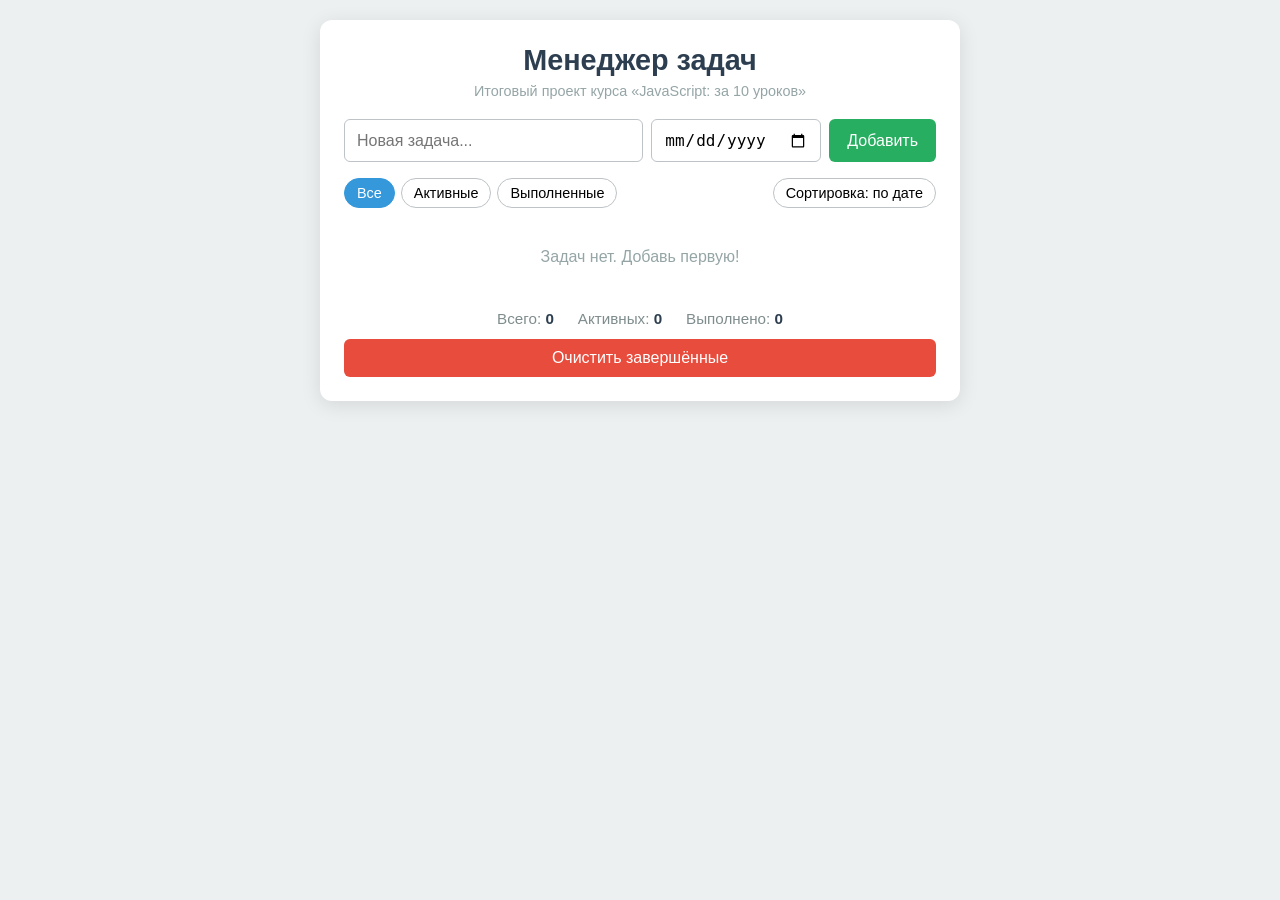
<file: Lesson-10/project/index.html>
<!DOCTYPE html>
<html lang="ru">
<head>
  <meta charset="UTF-8">
  <meta name="viewport" content="width=device-width, initial-scale=1.0">
  <title>Итоговый проект — Менеджер задач</title>
  <link rel="stylesheet" href="css/style.css">
</head>
<body>
  <div class="container">
    <header>
      <h1>Менеджер задач</h1>
      <p class="subtitle">Итоговый проект курса «JavaScript: за 10 уроков»</p>
    </header>

    <form id="task-form" class="task-form">
      <input type="text" id="task-input" placeholder="Новая задача..." autocomplete="off">
      <input type="date" id="deadline-input">
      <button type="submit">Добавить</button>
    </form>

    <section class="toolbar">
      <div class="filters">
        <button data-filter="all" class="filter-btn active">Все</button>
        <button data-filter="active" class="filter-btn">Активные</button>
        <button data-filter="completed" class="filter-btn">Выполненные</button>
      </div>
      <button id="sort-btn" class="sort-btn">Сортировка: по дате</button>
    </section>

    <ul id="task-list" class="task-list"></ul>

    <section class="stats">
      <span>Всего: <b id="stat-total">0</b></span>
      <span>Активных: <b id="stat-active">0</b></span>
      <span>Выполнено: <b id="stat-completed">0</b></span>
    </section>

    <button id="clear-btn" class="clear-btn">Очистить завершённые</button>
  </div>

  <script src="js/app.js"></script>
</body>
</html>
</file>
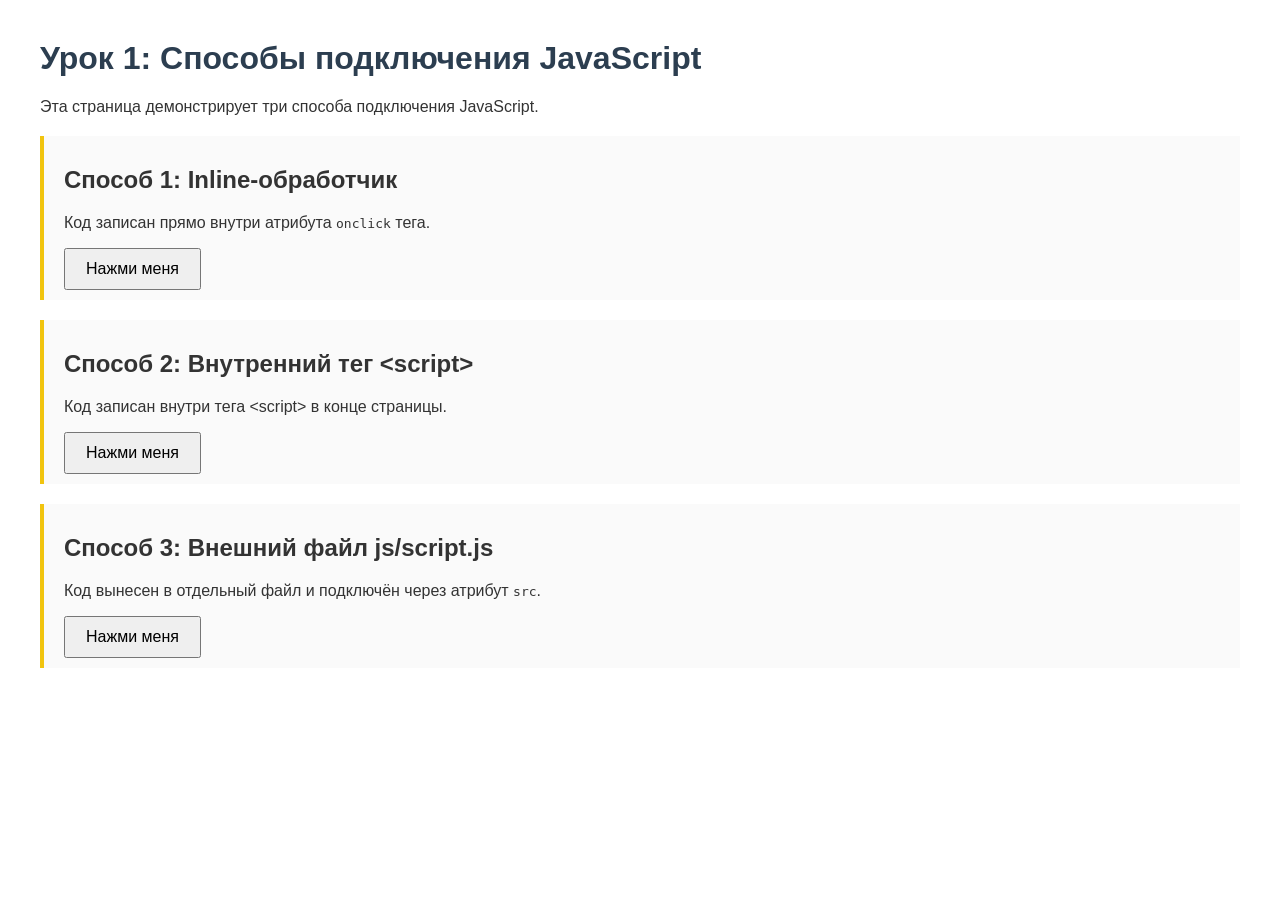
<file: Lesson-1/practice-1.html>
<!DOCTYPE html>
<html lang="ru">
<head>
  <meta charset="UTF-8">
  <meta name="viewport" content="width=device-width, initial-scale=1.0">
  <title>Урок 1 — Практика: Способы подключения JavaScript</title>
  <style>
    body { font-family: Arial, sans-serif; margin: 40px; color: #333; }
    h1 { color: #2c3e50; }
    button { padding: 10px 20px; font-size: 16px; cursor: pointer; }
    .block { border-left: 4px solid #f1c40f; padding: 10px 20px; margin: 20px 0; background: #fafafa; }
  </style>
</head>
<body>

  <h1>Урок 1: Способы подключения JavaScript</h1>

  <p>Эта страница демонстрирует три способа подключения JavaScript.</p>

  <!-- Способ 1: Inline-обработчик (атрибут onclick) -->
  <div class="block">
    <h2>Способ 1: Inline-обработчик</h2>
    <p>Код записан прямо внутри атрибута <code>onclick</code> тега.</p>
    <button onclick="alert('Привет из inline-обработчика!'); console.log('Inline: атрибут onclick');">
      Нажми меня
    </button>
  </div>

  <!-- Способ 2: Внутренний скрипт -->
  <div class="block">
    <h2>Способ 2: Внутренний тег &lt;script&gt;</h2>
    <p>Код записан внутри тега &lt;script&gt; в конце страницы.</p>
    <button id="internal-btn">Нажми меня</button>
  </div>

  <!-- Способ 3: Внешний файл -->
  <div class="block">
    <h2>Способ 3: Внешний файл js/script.js</h2>
    <p>Код вынесен в отдельный файл и подключён через атрибут <code>src</code>.</p>
    <button id="external-btn">Нажми меня</button>
  </div>

  <script>
    // Внутренний скрипт — второй способ подключения
    const internalBtn = document.getElementById('internal-btn');
    internalBtn.addEventListener('click', () => {
      alert('Привет из внутреннего тега script!');
      console.log('Внутренний: тег <script>');
    });
  </script>

  <!-- Внешний скрипт — третий способ подключения -->
  <script src="js/external.js"></script>
</body>
</html>
</file>
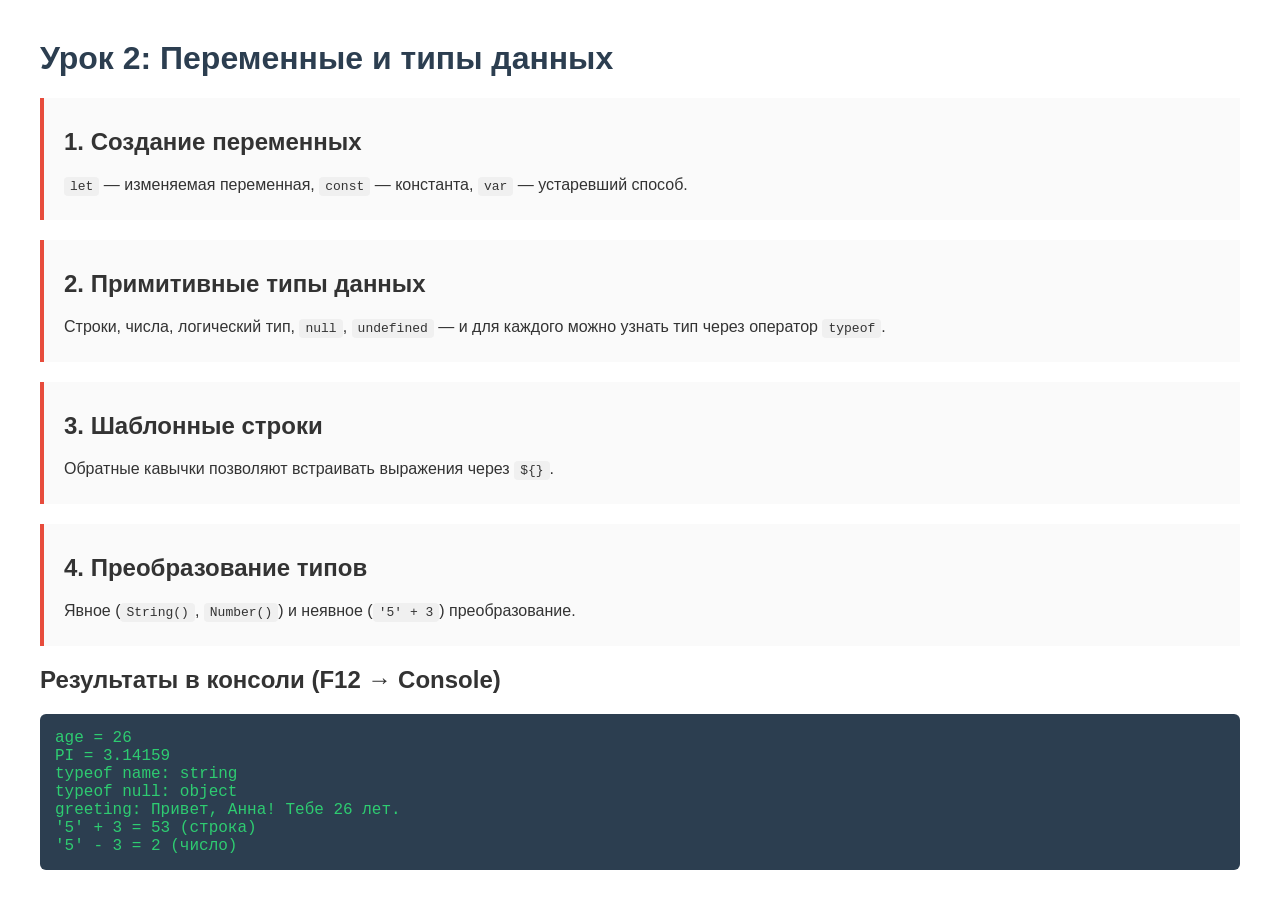
<file: Lesson-2/practice-2.html>
<!DOCTYPE html>
<html lang="ru">
<head>
  <meta charset="UTF-8">
  <meta name="viewport" content="width=device-width, initial-scale=1.0">
  <title>Урок 2 — Практика: Переменные и типы данных</title>
  <style>
    body { font-family: Arial, sans-serif; margin: 40px; color: #333; }
    h1 { color: #2c3e50; }
    .block { border-left: 4px solid #e74c3c; padding: 10px 20px; margin: 20px 0; background: #fafafa; }
    code { background: #f0f0f0; padding: 2px 6px; border-radius: 4px; }
    #output { background: #2c3e50; color: #2ecc71; padding: 15px; border-radius: 6px;
      font-family: "Courier New", monospace; white-space: pre-wrap; }
  </style>
</head>
<body>

  <h1>Урок 2: Переменные и типы данных</h1>

  <div class="block">
    <h2>1. Создание переменных</h2>
    <p>
      <code>let</code> — изменяемая переменная, <code>const</code> — константа,
      <code>var</code> — устаревший способ.
    </p>
  </div>

  <div class="block">
    <h2>2. Примитивные типы данных</h2>
    <p>Строки, числа, логический тип, <code>null</code>, <code>undefined</code> — и для каждого можно узнать тип через оператор <code>typeof</code>.</p>
  </div>

  <div class="block">
    <h2>3. Шаблонные строки</h2>
    <p>Обратные кавычки позволяют встраивать выражения через <code>${}</code>.</p>
  </div>

  <div class="block">
    <h2>4. Преобразование типов</h2>
    <p>Явное (<code>String()</code>, <code>Number()</code>) и неявное (<code>'5' + 3</code>) преобразование.</p>
  </div>

  <h2>Результаты в консоли (F12 → Console)</h2>
  <div id="output">Открой консоль браузера — туда выводится результат!</div>

  <script src="js/script.js"></script>
</body>
</html>
</file>
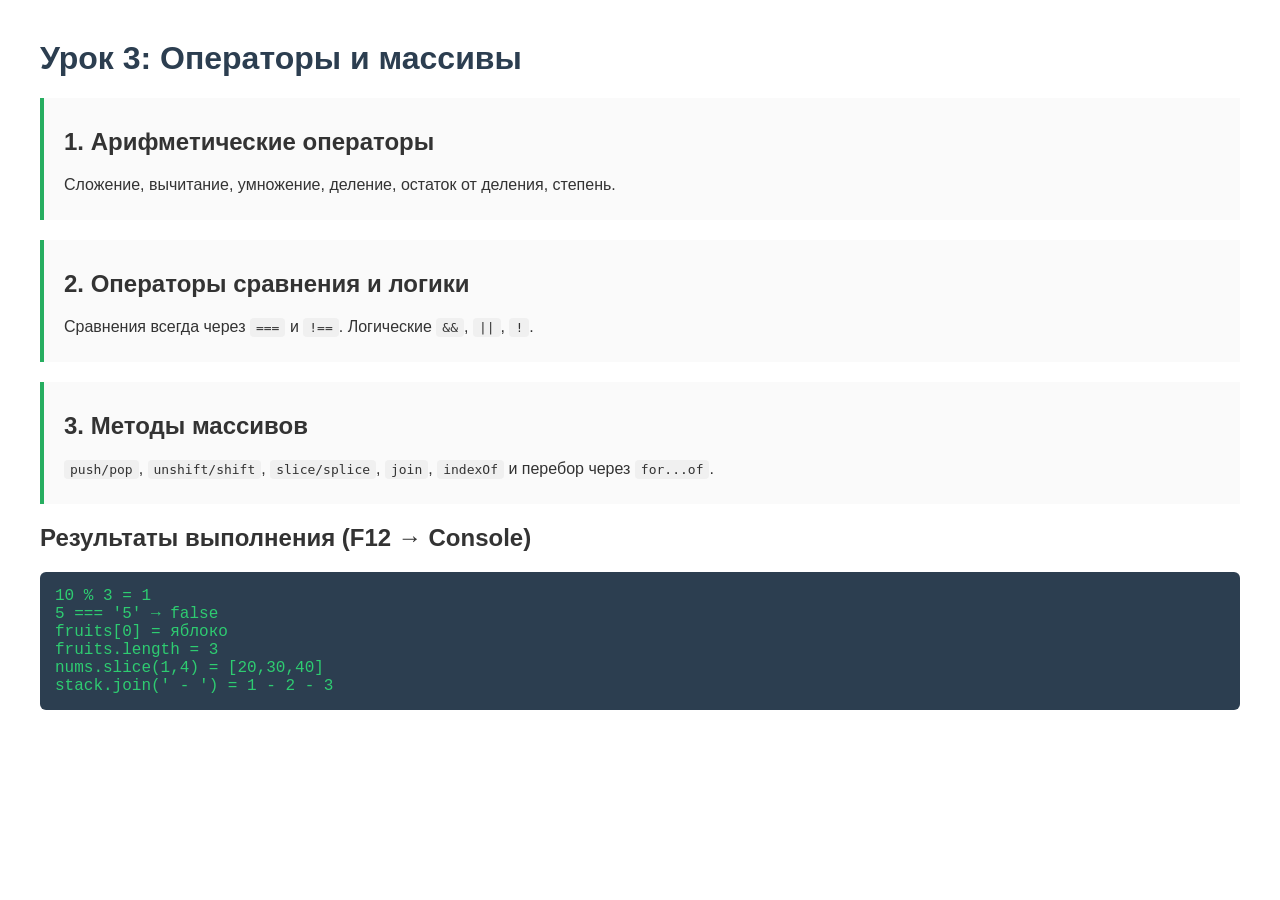
<file: Lesson-3/practice-3.html>
<!DOCTYPE html>
<html lang="ru">
<head>
  <meta charset="UTF-8">
  <meta name="viewport" content="width=device-width, initial-scale=1.0">
  <title>Урок 3 — Практика: Операторы и массивы</title>
  <style>
    body { font-family: Arial, sans-serif; margin: 40px; color: #333; }
    h1 { color: #2c3e50; }
    .block { border-left: 4px solid #27ae60; padding: 10px 20px; margin: 20px 0; background: #fafafa; }
    code { background: #f0f0f0; padding: 2px 6px; border-radius: 4px; }
    #output { background: #2c3e50; color: #2ecc71; padding: 15px; border-radius: 6px;
      font-family: "Courier New", monospace; white-space: pre-wrap; }
  </style>
</head>
<body>

  <h1>Урок 3: Операторы и массивы</h1>

  <div class="block">
    <h2>1. Арифметические операторы</h2>
    <p>Сложение, вычитание, умножение, деление, остаток от деления, степень.</p>
  </div>

  <div class="block">
    <h2>2. Операторы сравнения и логики</h2>
    <p>Сравнения всегда через <code>===</code> и <code>!==</code>. Логические <code>&amp;&amp;</code>, <code>||</code>, <code>!</code>.</p>
  </div>

  <div class="block">
    <h2>3. Методы массивов</h2>
    <p><code>push/pop</code>, <code>unshift/shift</code>, <code>slice/splice</code>, <code>join</code>, <code>indexOf</code> и перебор через <code>for...of</code>.</p>
  </div>

  <h2>Результаты выполнения (F12 → Console)</h2>
  <div id="output">Открой консоль браузера.</div>

  <script src="js/script.js"></script>
</body>
</html>
</file>
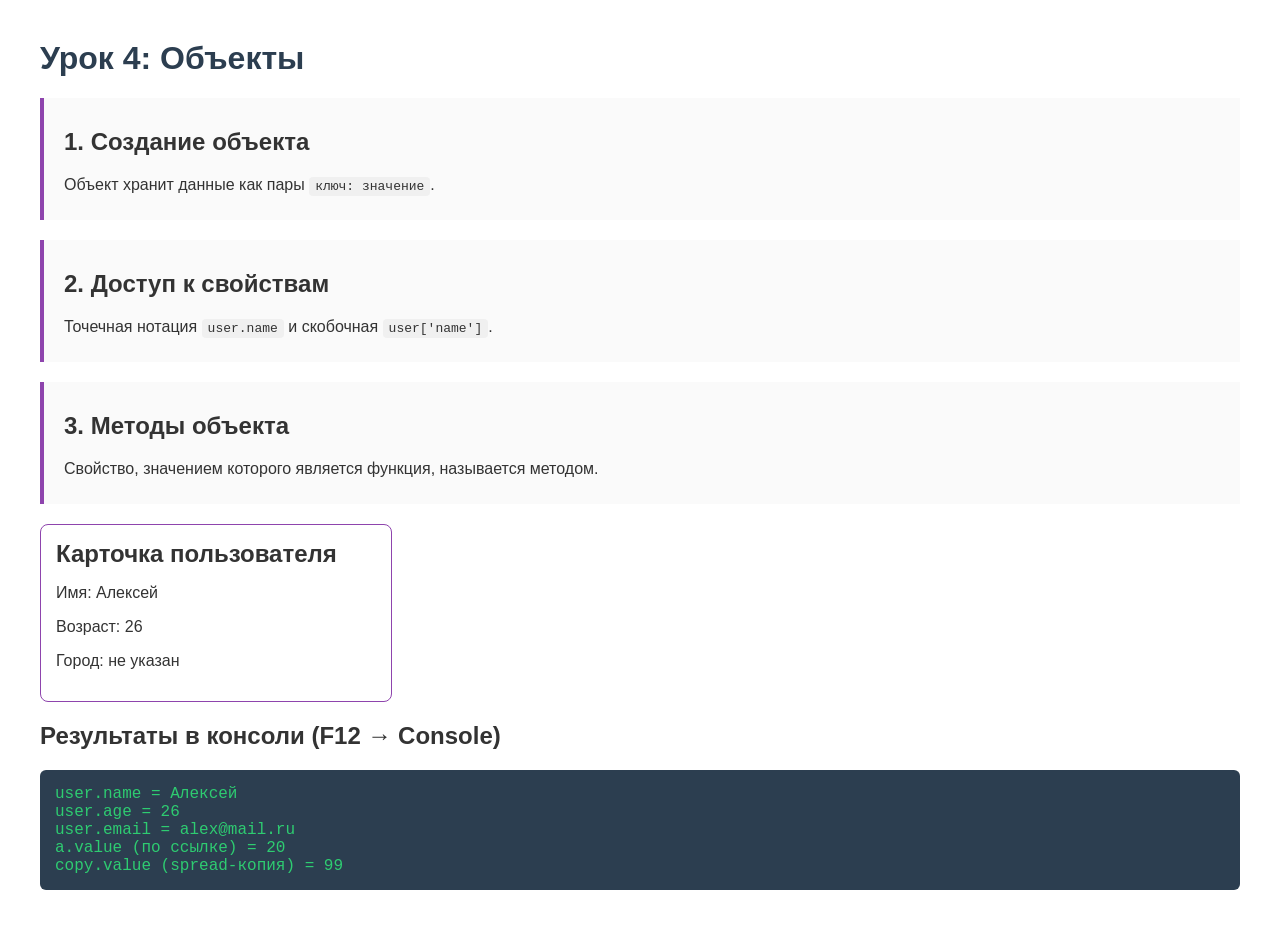
<file: Lesson-4/practice-4.html>
<!DOCTYPE html>
<html lang="ru">
<head>
  <meta charset="UTF-8">
  <meta name="viewport" content="width=device-width, initial-scale=1.0">
  <title>Урок 4 — Практика: Объекты</title>
  <style>
    body { font-family: Arial, sans-serif; margin: 40px; color: #333; }
    h1 { color: #2c3e50; }
    .block { border-left: 4px solid #8e44ad; padding: 10px 20px; margin: 20px 0; background: #fafafa; }
    code { background: #f0f0f0; padding: 2px 6px; border-radius: 4px; }
    #output { background: #2c3e50; color: #2ecc71; padding: 15px; border-radius: 6px;
      font-family: "Courier New", monospace; white-space: pre-wrap; }
    #user-card { border: 1px solid #8e44ad; border-radius: 8px; padding: 15px; max-width: 320px; }
    #user-card h2 { margin: 0 0 10px; }
  </style>
</head>
<body>

  <h1>Урок 4: Объекты</h1>

  <div class="block">
    <h2>1. Создание объекта</h2>
    <p>Объект хранит данные как пары <code>ключ: значение</code>.</p>
  </div>

  <div class="block">
    <h2>2. Доступ к свойствам</h2>
    <p>Точечная нотация <code>user.name</code> и скобочная <code>user['name']</code>.</p>
  </div>

  <div class="block">
    <h2>3. Методы объекта</h2>
    <p>Свойство, значением которого является функция, называется методом.</p>
  </div>

  <div id="user-card">
    <h2>Карточка пользователя</h2>
    <p id="card-name"></p>
    <p id="card-age"></p>
    <p id="card-city"></p>
  </div>

  <h2>Результаты в консоли (F12 → Console)</h2>
  <div id="output">Открой консоль браузера.</div>

  <script src="js/script.js"></script>
</body>
</html>
</file>
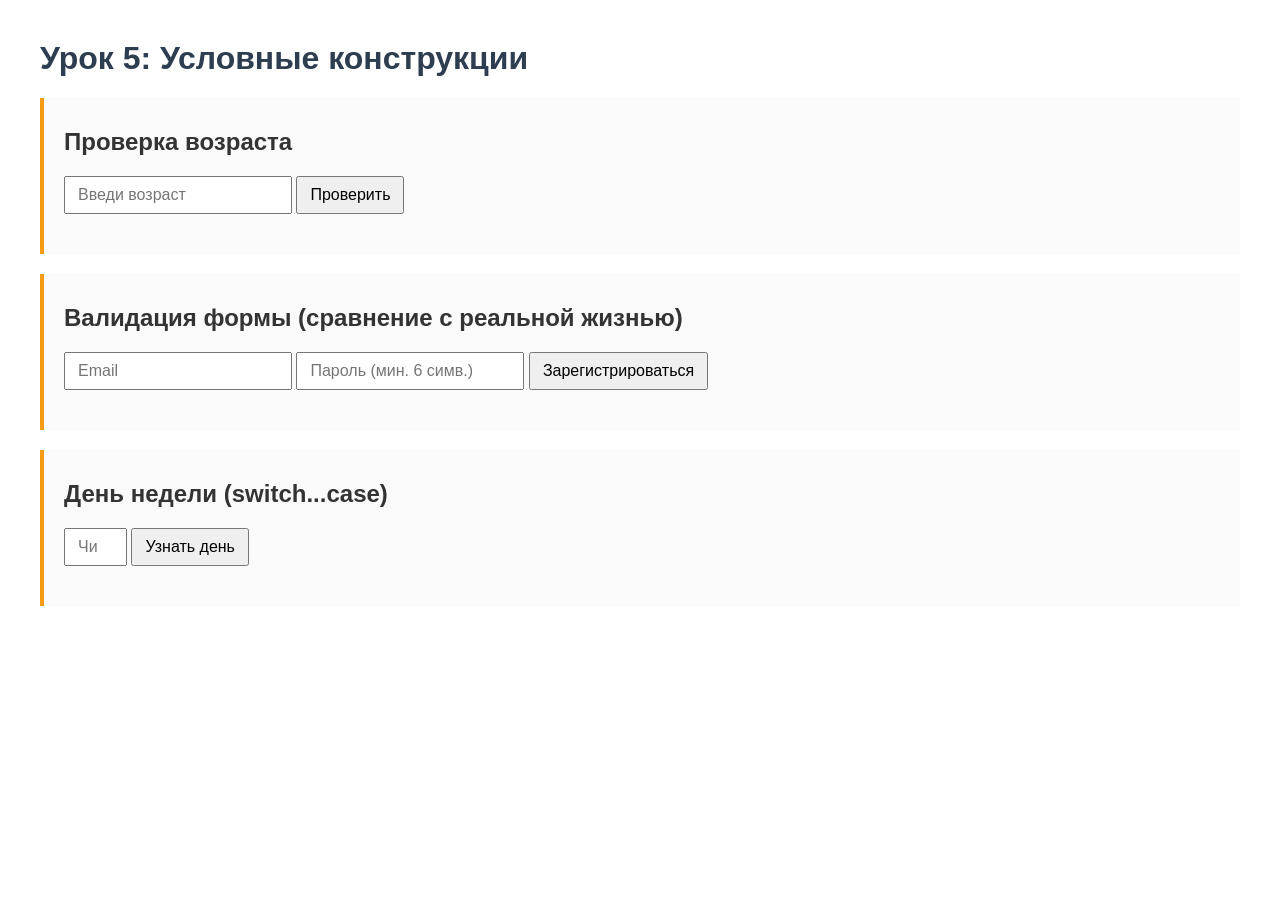
<file: Lesson-5/practice-5.html>
<!DOCTYPE html>
<html lang="ru">
<head>
  <meta charset="UTF-8">
  <meta name="viewport" content="width=device-width, initial-scale=1.0">
  <title>Урок 5 — Практика: Условные конструкции</title>
  <style>
    body { font-family: Arial, sans-serif; margin: 40px; color: #333; }
    h1 { color: #2c3e50; }
    .block { border-left: 4px solid #f39c12; padding: 10px 20px; margin: 20px 0; background: #fafafa; }
    code { background: #f0f0f0; padding: 2px 6px; border-radius: 4px; }
    input, button { padding: 8px 12px; font-size: 16px; }
    .result { padding: 10px; border-radius: 6px; margin-top: 10px; font-weight: bold; }
    .ok { background: #d4efdf; color: #27ae60; }
    .warn { background: #fdebd0; color: #e67e22; }
    .err { background: #fadbd8; color: #c0392b; }
  </style>
</head>
<body>

  <h1>Урок 5: Условные конструкции</h1>

  <div class="block">
    <h2>Проверка возраста</h2>
    <input type="number" id="age-input" placeholder="Введи возраст" min="0">
    <button id="age-btn">Проверить</button>
    <div id="age-result" class="result"></div>
  </div>

  <div class="block">
    <h2>Валидация формы (сравнение с реальной жизнью)</h2>
    <input type="email" id="email-input" placeholder="Email">
    <input type="password" id="password-input" placeholder="Пароль (мин. 6 симв.)">
    <button id="form-btn">Зарегистрироваться</button>
    <div id="form-result" class="result"></div>
  </div>

  <div class="block">
    <h2>День недели (switch...case)</h2>
    <input type="number" id="day-input" placeholder="Число от 1 до 7" min="1" max="7">
    <button id="day-btn">Узнать день</button>
    <div id="day-result" class="result"></div>
  </div>

  <script src="js/script.js"></script>
</body>
</html>
</file>
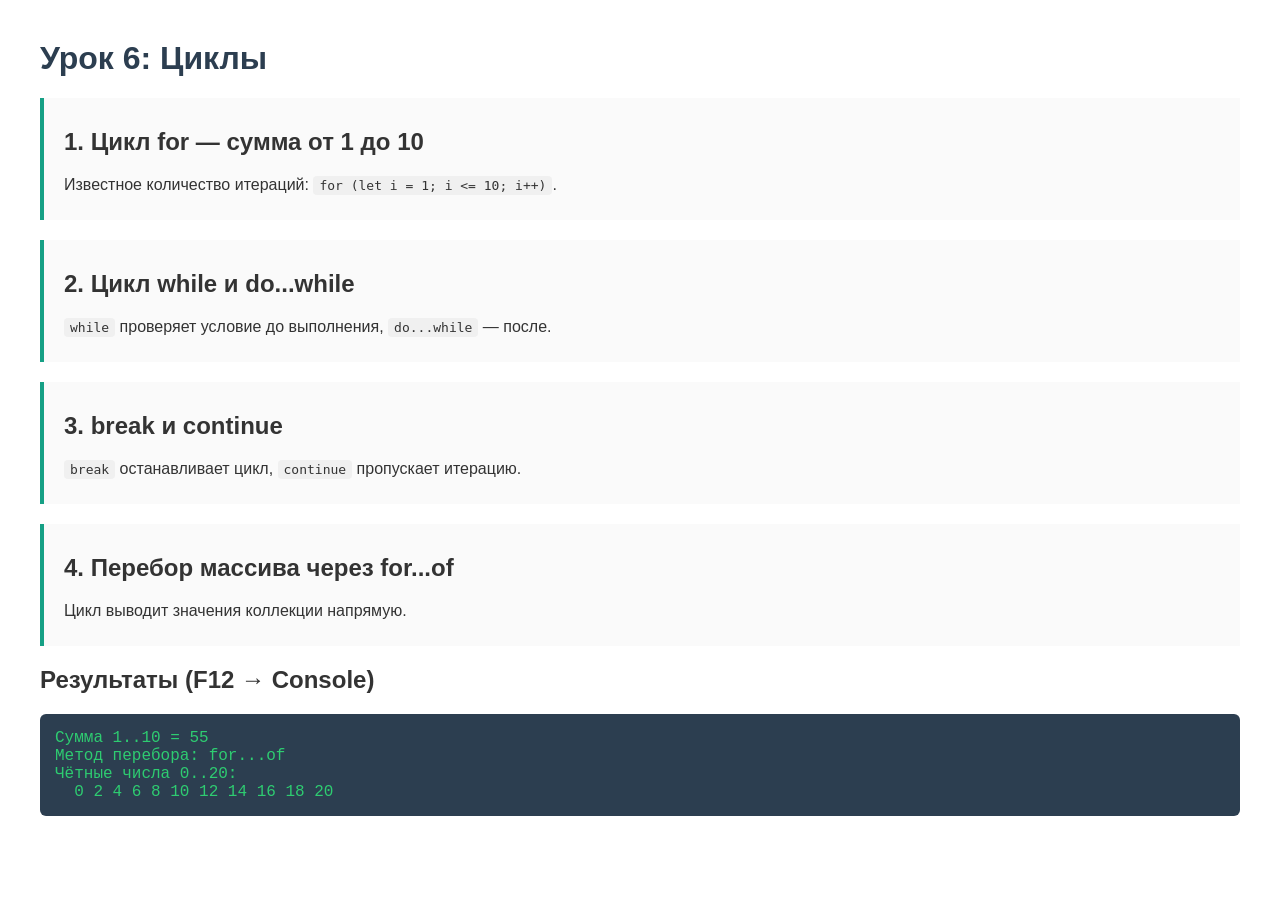
<file: Lesson-6/practice-6.html>
<!DOCTYPE html>
<html lang="ru">
<head>
  <meta charset="UTF-8">
  <meta name="viewport" content="width=device-width, initial-scale=1.0">
  <title>Урок 6 — Практика: Циклы</title>
  <style>
    body { font-family: Arial, sans-serif; margin: 40px; color: #333; }
    h1 { color: #2c3e50; }
    .block { border-left: 4px solid #16a085; padding: 10px 20px; margin: 20px 0; background: #fafafa; }
    code { background: #f0f0f0; padding: 2px 6px; border-radius: 4px; }
    #output { background: #2c3e50; color: #2ecc71; padding: 15px; border-radius: 6px;
      font-family: "Courier New", monospace; white-space: pre-wrap; }
  </style>
</head>
<body>

  <h1>Урок 6: Циклы</h1>

  <div class="block">
    <h2>1. Цикл for — сумма от 1 до 10</h2>
    <p>Известное количество итераций: <code>for (let i = 1; i &lt;= 10; i++)</code>.</p>
  </div>

  <div class="block">
    <h2>2. Цикл while и do...while</h2>
    <p><code>while</code> проверяет условие до выполнения, <code>do...while</code> — после.</p>
  </div>

  <div class="block">
    <h2>3. break и continue</h2>
    <p><code>break</code> останавливает цикл, <code>continue</code> пропускает итерацию.</p>
  </div>

  <div class="block">
    <h2>4. Перебор массива через for...of</h2>
    <p>Цикл выводит значения коллекции напрямую.</p>
  </div>

  <h2>Результаты (F12 → Console)</h2>
  <div id="output">Открой консоль браузера.</div>

  <script src="js/script.js"></script>
</body>
</html>
</file>
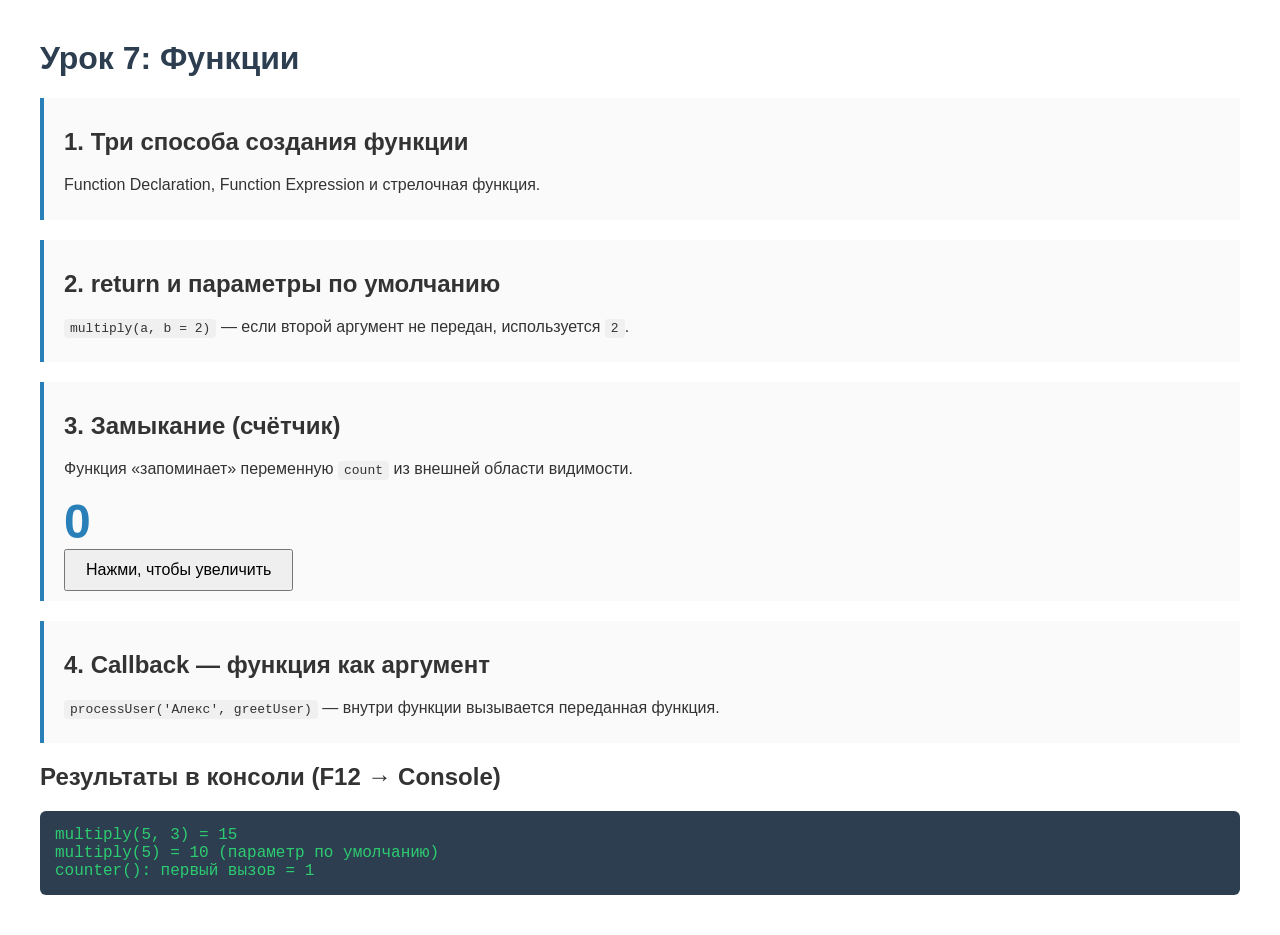
<file: Lesson-7/practice-7.html>
<!DOCTYPE html>
<html lang="ru">
<head>
  <meta charset="UTF-8">
  <meta name="viewport" content="width=device-width, initial-scale=1.0">
  <title>Урок 7 — Практика: Функции</title>
  <style>
    body { font-family: Arial, sans-serif; margin: 40px; color: #333; }
    h1 { color: #2c3e50; }
    .block { border-left: 4px solid #2980b9; padding: 10px 20px; margin: 20px 0; background: #fafafa; }
    code { background: #f0f0f0; padding: 2px 6px; border-radius: 4px; }
    button { padding: 10px 20px; font-size: 16px; cursor: pointer; }
    #counter { font-size: 3rem; color: #2980b9; font-weight: bold; }
    #output { background: #2c3e50; color: #2ecc71; padding: 15px; border-radius: 6px;
      font-family: "Courier New", monospace; white-space: pre-wrap; }
  </style>
</head>
<body>

  <h1>Урок 7: Функции</h1>

  <div class="block">
    <h2>1. Три способа создания функции</h2>
    <p>Function Declaration, Function Expression и стрелочная функция.</p>
  </div>

  <div class="block">
    <h2>2. return и параметры по умолчанию</h2>
    <p><code>multiply(a, b = 2)</code> — если второй аргумент не передан, используется <code>2</code>.</p>
  </div>

  <div class="block">
    <h2>3. Замыкание (счётчик)</h2>
    <p>Функция «запоминает» переменную <code>count</code> из внешней области видимости.</p>
    <div id="counter">0</div>
    <button id="counter-btn">Нажми, чтобы увеличить</button>
  </div>

  <div class="block">
    <h2>4. Callback — функция как аргумент</h2>
    <p><code>processUser('Алекс', greetUser)</code> — внутри функции вызывается переданная функция.</p>
  </div>

  <h2>Результаты в консоли (F12 → Console)</h2>
  <div id="output">Открой консоль браузера.</div>

  <script src="js/script.js"></script>
</body>
</html>
</file>
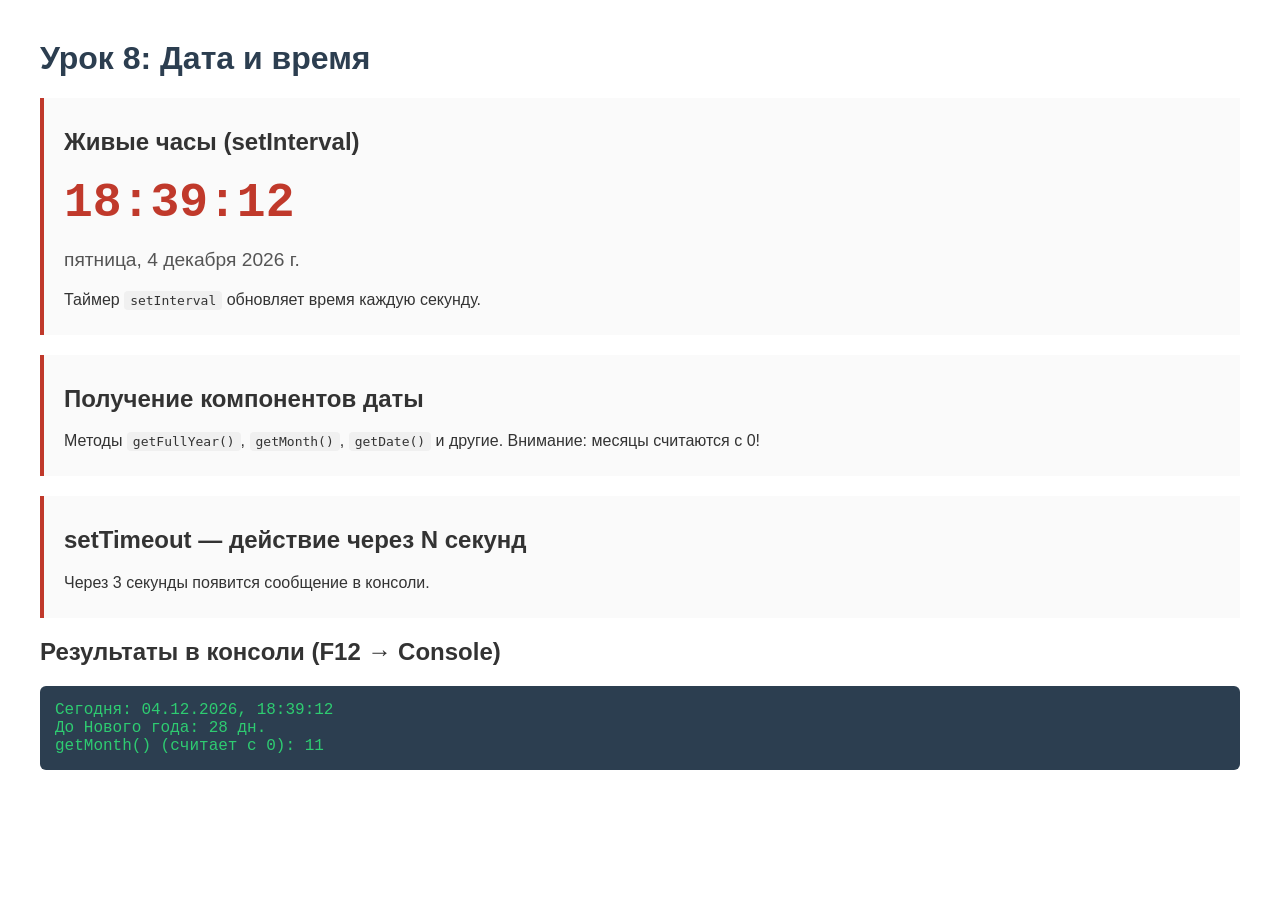
<file: Lesson-8/practice-8.html>
<!DOCTYPE html>
<html lang="ru">
<head>
  <meta charset="UTF-8">
  <meta name="viewport" content="width=device-width, initial-scale=1.0">
  <title>Урок 8 — Практика: Дата и время</title>
  <style>
    body { font-family: Arial, sans-serif; margin: 40px; color: #333; }
    h1 { color: #2c3e50; }
    .block { border-left: 4px solid #c0392b; padding: 10px 20px; margin: 20px 0; background: #fafafa; }
    code { background: #f0f0f0; padding: 2px 6px; border-radius: 4px; }
    #clock { font-size: 3rem; color: #c0392b; font-weight: bold; font-family: "Courier New", monospace; }
    #date-info { font-size: 1.2rem; color: #555; }
    #output { background: #2c3e50; color: #2ecc71; padding: 15px; border-radius: 6px;
      font-family: "Courier New", monospace; white-space: pre-wrap; }
  </style>
</head>
<body>

  <h1>Урок 8: Дата и время</h1>

  <div class="block">
    <h2>Живые часы (setInterval)</h2>
    <div id="clock">--:--:--</div>
    <p id="date-info"></p>
    <p>Таймер <code>setInterval</code> обновляет время каждую секунду.</p>
  </div>

  <div class="block">
    <h2>Получение компонентов даты</h2>
    <p>Методы <code>getFullYear()</code>, <code>getMonth()</code>, <code>getDate()</code> и другие. Внимание: месяцы считаются с 0!</p>
  </div>

  <div class="block">
    <h2>setTimeout — действие через N секунд</h2>
    <p>Через 3 секунды появится сообщение в консоли.</p>
  </div>

  <h2>Результаты в консоли (F12 → Console)</h2>
  <div id="output">Открой консоль браузера.</div>

  <script src="js/script.js"></script>
</body>
</html>
</file>
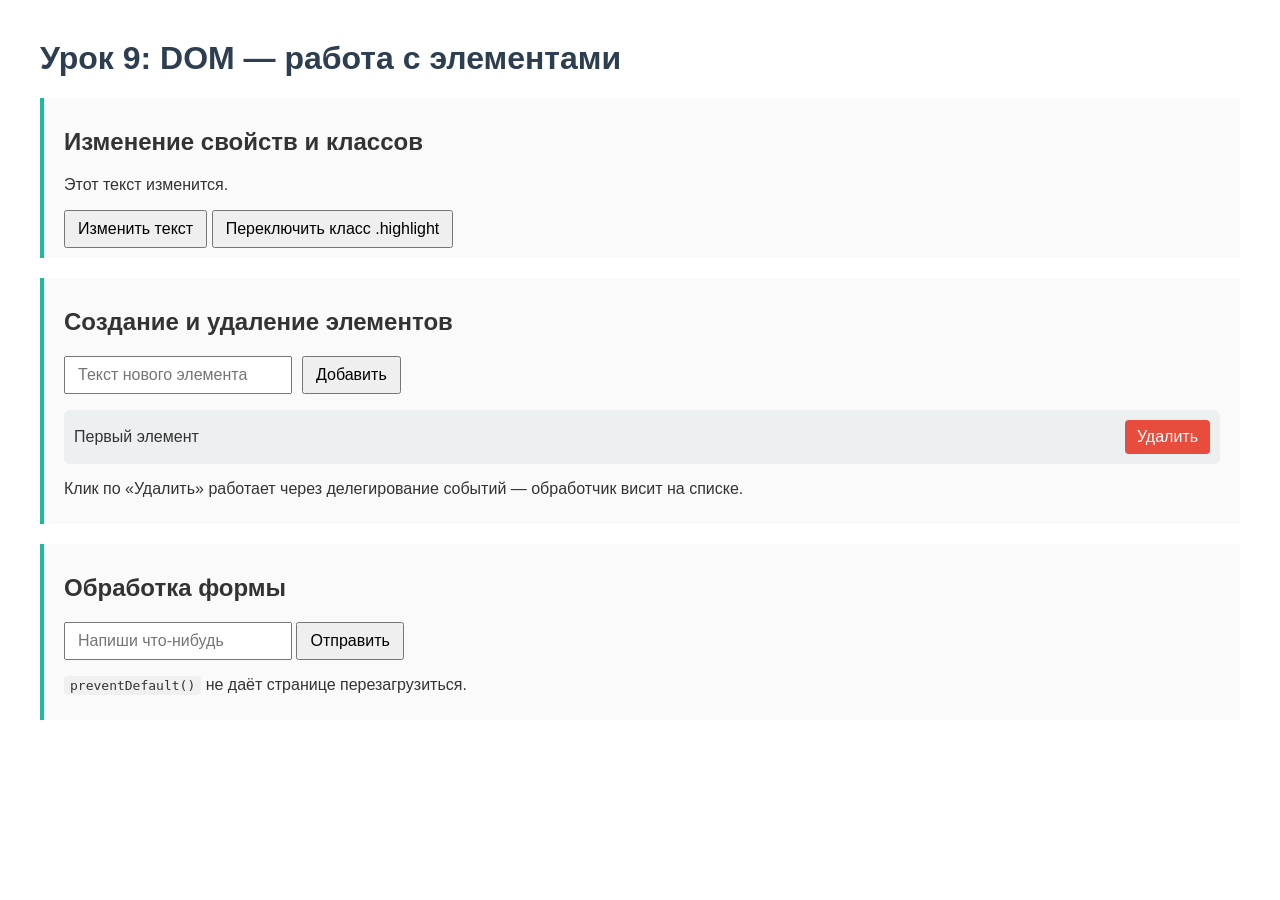
<file: Lesson-9/practice-9.html>
<!DOCTYPE html>
<html lang="ru">
<head>
  <meta charset="UTF-8">
  <meta name="viewport" content="width=device-width, initial-scale=1.0">
  <title>Урок 9 — Практика: DOM</title>
  <style>
    body { font-family: Arial, sans-serif; margin: 40px; color: #333; }
    h1 { color: #2c3e50; }
    .block { border-left: 4px solid #1abc9c; padding: 10px 20px; margin: 20px 0; background: #fafafa; }
    code { background: #f0f0f0; padding: 2px 6px; border-radius: 4px; }
    input, button { padding: 8px 12px; font-size: 16px; }
    ul { list-style: none; padding: 0; }
    ul li { background: #ecf0f1; padding: 10px; margin: 5px 0; border-radius: 6px;
      display: flex; justify-content: space-between; align-items: center; }
    ul li button { background: #e74c3c; color: #fff; border: none; border-radius: 4px; cursor: pointer; }
    .row { display: flex; gap: 10px; margin-bottom: 10px; }
  </style>
</head>
<body>

  <h1>Урок 9: DOM — работа с элементами</h1>

  <div class="block">
    <h2>Изменение свойств и классов</h2>
    <p id="demo-text">Этот текст изменится.</p>
    <button id="text-btn">Изменить текст</button>
    <button id="class-btn">Переключить класс .highlight</button>
  </div>

  <div class="block">
    <h2>Создание и удаление элементов</h2>
    <div class="row">
      <input type="text" id="item-input" placeholder="Текст нового элемента">
      <button id="add-btn">Добавить</button>
    </div>
    <ul id="list">
      <li>Первый элемент <button>Удалить</button></li>
    </ul>
    <p>Клик по «Удалить» работает через делегирование событий — обработчик висит на списке.</p>
  </div>

  <div class="block">
    <h2>Обработка формы</h2>
    <form id="my-form">
      <input type="text" name="field" placeholder="Напиши что-нибудь">
      <button type="submit">Отправить</button>
    </form>
    <p id="form-output"></p>
    <p><code>preventDefault()</code> не даёт странице перезагрузиться.</p>
  </div>

  <script src="js/script.js"></script>
</body>
</html>
</file>
<file: Lesson-10/project/css/style.css>
/* Итоговый проект — стили менеджера задач */
* {
  box-sizing: border-box;
  margin: 0;
  padding: 0;
}

body {
  font-family: Arial, sans-serif;
  background: #ecf0f1;
  color: #2c3e50;
  min-height: 100vh;
  padding: 20px;
}

.container {
  max-width: 640px;
  margin: 0 auto;
  background: #fff;
  border-radius: 12px;
  padding: 24px;
  box-shadow: 0 4px 20px rgba(0, 0, 0, 0.1);
}

header h1 {
  text-align: center;
  color: #2c3e50;
  font-size: 1.8rem;
}

.subtitle {
  text-align: center;
  color: #95a5a6;
  font-size: 0.9rem;
  margin: 6px 0 20px;
}

/* Форма добавления */
.task-form {
  display: flex;
  gap: 8px;
  margin-bottom: 16px;
}

.task-form input {
  flex: 1;
  padding: 10px 12px;
  border: 1px solid #bdc3c7;
  border-radius: 6px;
  font-size: 1rem;
}

.task-form input[type="date"] {
  flex: 0 0 auto;
  width: 170px;
}

.task-form button,
.clear-btn {
  padding: 10px 18px;
  border: none;
  border-radius: 6px;
  background: #27ae60;
  color: #fff;
  font-size: 1rem;
  cursor: pointer;
}

.task-form button:hover,
.clear-btn:hover {
  background: #229954;
}

/* Панель фильтров */
.toolbar {
  display: flex;
  justify-content: space-between;
  align-items: center;
  margin-bottom: 16px;
  flex-wrap: wrap;
  gap: 8px;
}

.filters {
  display: flex;
  gap: 6px;
}

.filter-btn {
  padding: 6px 12px;
  border: 1px solid #bdc3c7;
  border-radius: 20px;
  background: #fff;
  cursor: pointer;
  font-size: 0.9rem;
}

.filter-btn.active {
  background: #3498db;
  color: #fff;
  border-color: #3498db;
}

.sort-btn {
  padding: 6px 12px;
  border: 1px solid #bdc3c7;
  border-radius: 20px;
  background: #fff;
  cursor: pointer;
  font-size: 0.9rem;
}

.sort-btn:hover {
  background: #ecf0f1;
}

/* Список задач */
.task-list {
  list-style: none;
}

.task-item {
  display: flex;
  align-items: center;
  gap: 10px;
  padding: 12px;
  border: 1px solid #ecf0f1;
  border-radius: 8px;
  margin-bottom: 8px;
  background: #fff;
  transition: background 0.2s;
}

.task-item:hover {
  background: #f8f9fa;
}

.task-item input[type="checkbox"] {
  width: 18px;
  height: 18px;
  cursor: pointer;
}

.task-text {
  flex: 1;
}

.task-item.completed .task-text {
  text-decoration: line-through;
  color: #95a5a6;
}

.task-deadline {
  font-size: 0.8rem;
  color: #e67e22;
  white-space: nowrap;
}

.task-deadline.overdue {
  color: #e74c3c;
  font-weight: bold;
}

.edit-input {
  flex: 1;
  padding: 6px 8px;
  border: 1px solid #3498db;
  border-radius: 4px;
  font-size: 1rem;
}

.action-btn {
  border: none;
  background: none;
  cursor: pointer;
  font-size: 0.85rem;
  color: #7f8c8d;
}

.action-btn.edit:hover {
  color: #f39c12;
}

.action-btn.delete:hover {
  color: #e74c3c;
}

/* Статистика */
.stats {
  display: flex;
  justify-content: center;
  gap: 24px;
  margin: 20px 0 12px;
  color: #7f8c8d;
  font-size: 0.95rem;
}

.stats b {
  color: #2c3e50;
}

.clear-btn {
  display: block;
  width: 100%;
  background: #e74c3c;
}

.clear-btn:hover {
  background: #c0392b;
}

.empty {
  text-align: center;
  color: #95a5a6;
  padding: 24px 0;
}

/* Адаптивность */
@media (max-width: 560px) {
  .task-form {
    flex-direction: column;
  }

  .task-form input[type="date"] {
    width: 100%;
  }

  .stats {
    flex-direction: column;
    gap: 4px;
    text-align: center;
  }
}
</file>
